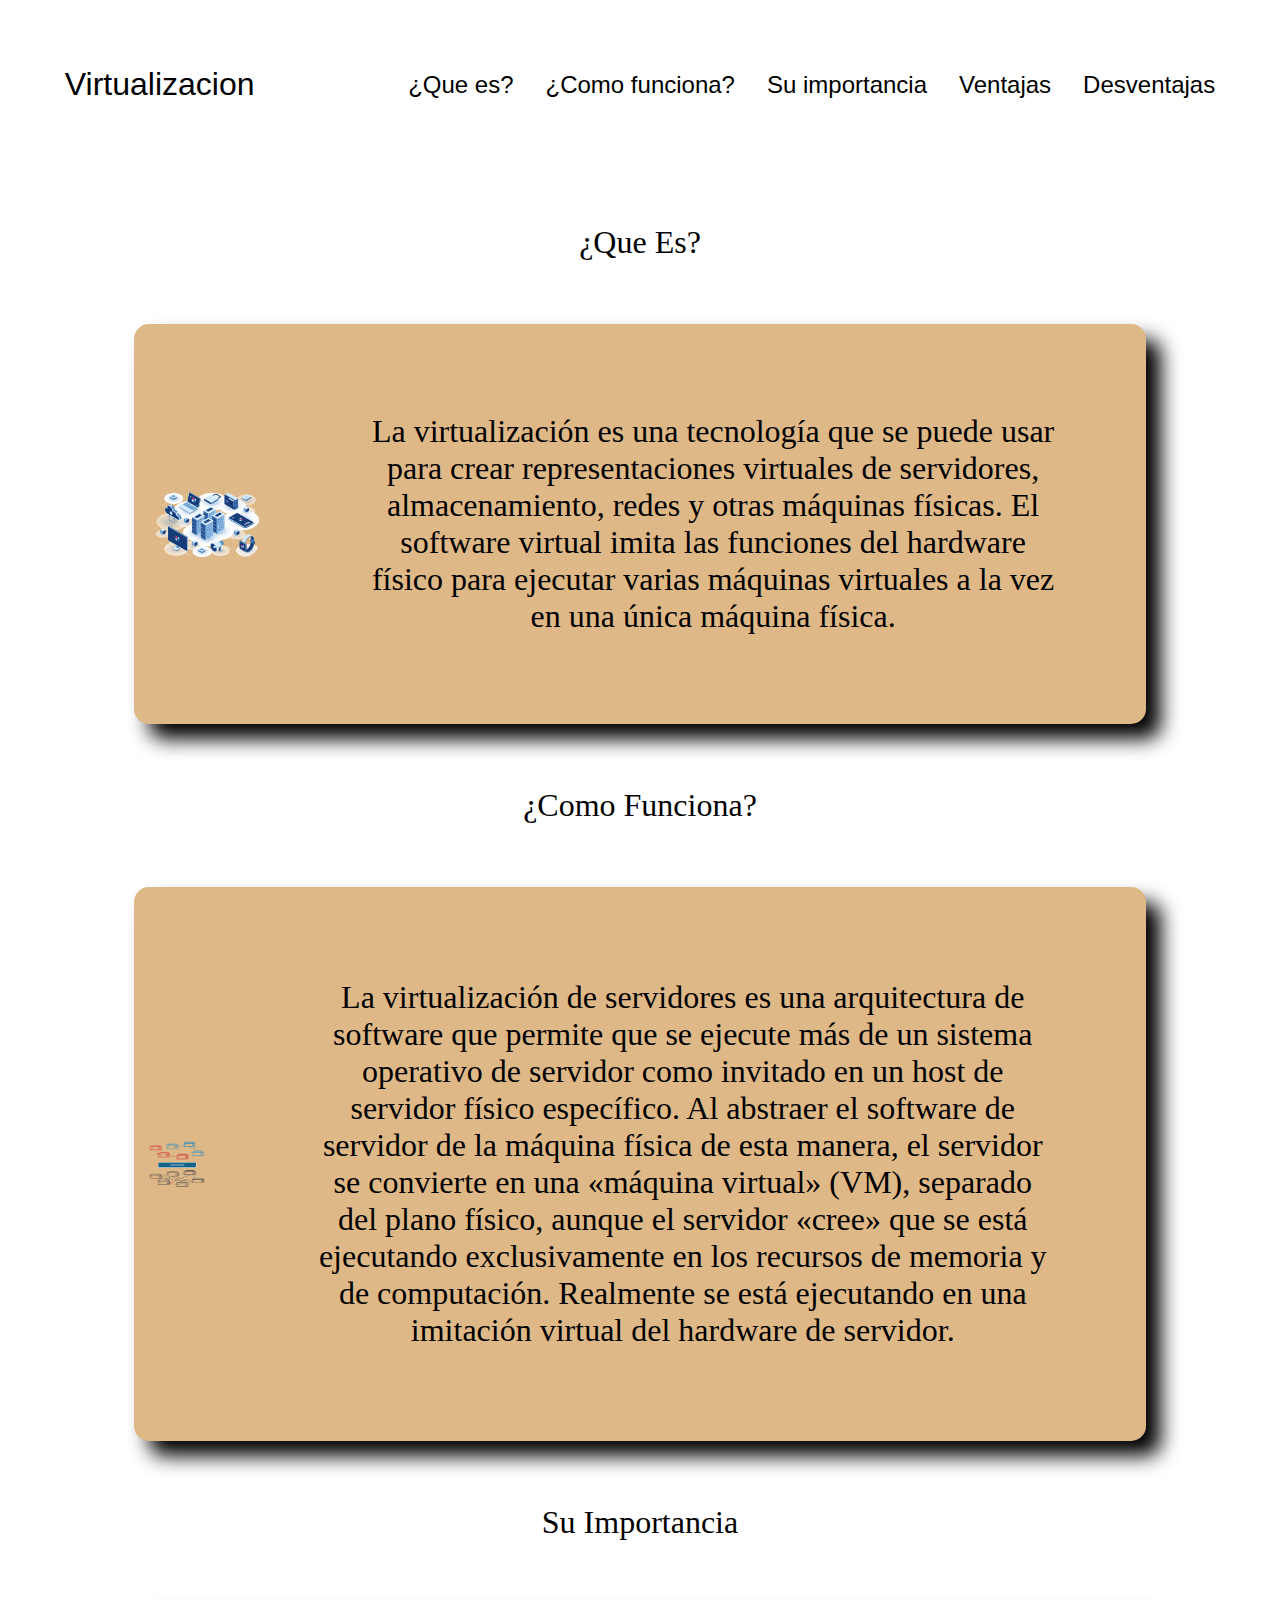
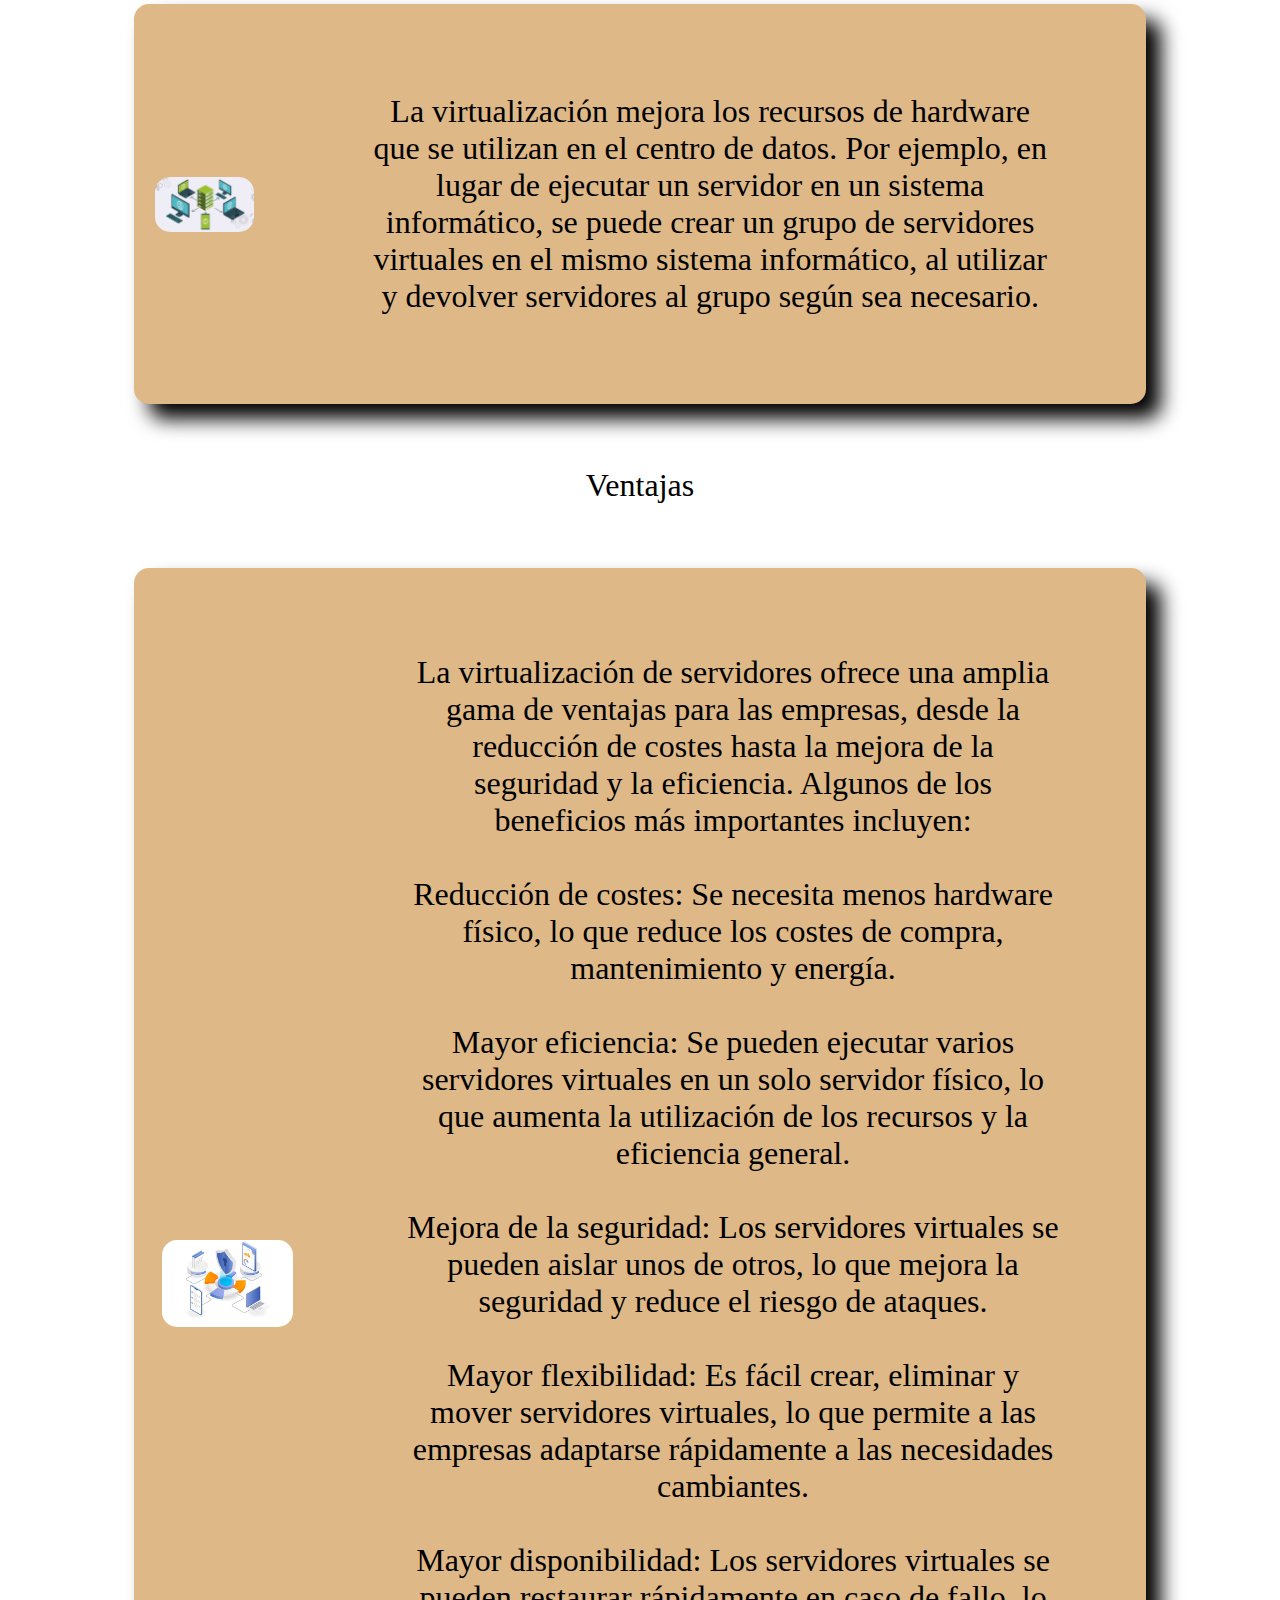
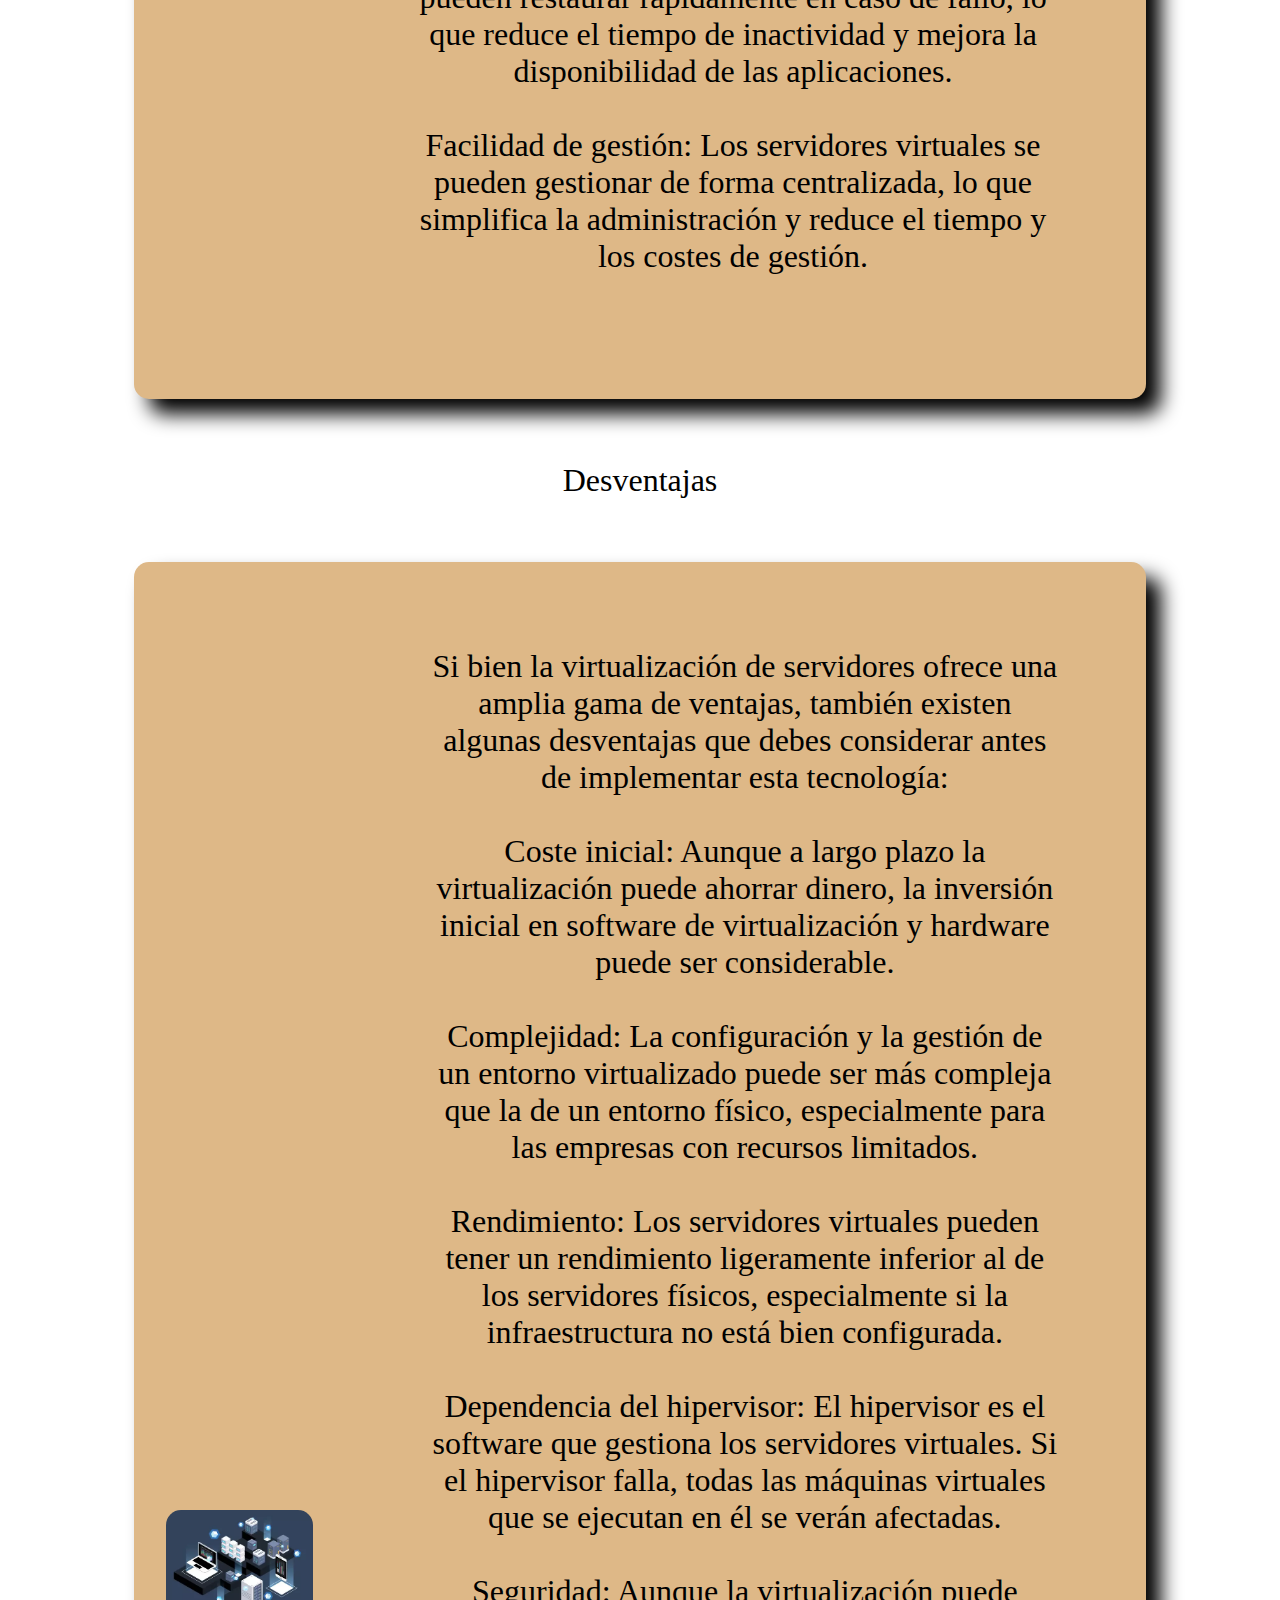
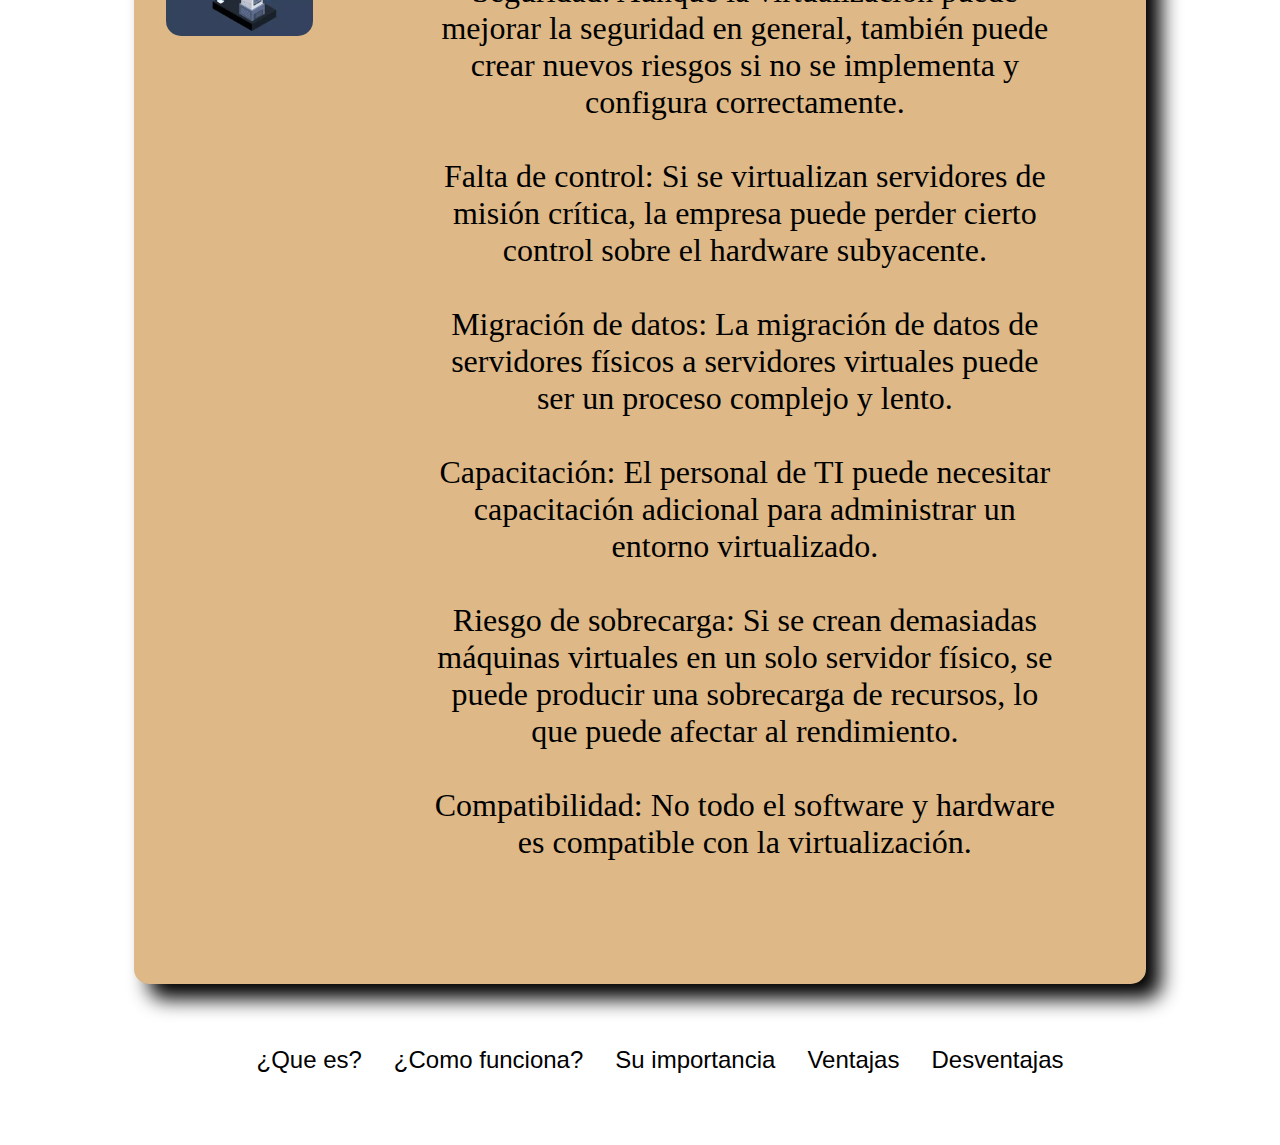
<file: index.html>
<!DOCTYPE html>
<html lang="en">
<head>
    <meta charset="UTF-8">
    <meta name="viewport" content="width=device-width, initial-scale=1.0">
    <link rel="stylesheet" href="style.css">
    <title>Virtualizacion</title>
</head>
<body>

    <nav id="desktop-nav">
        <div class="logo"> Virtualizacion </div>
        <div>
            <ul class="nav-links">
                <li><a href="#¿Que_es?">¿Que es?</a></li>
                <li><a href="#¿Como_funciona?">¿Como funciona?</a></li>
                <li><a href="#Su_importancia">Su importancia</a></li>
                <li><a href="#Ventajas">Ventajas</a></li>
                <li><a href="#Desventajas">Desventajas</a></li>
            </ul>
        </div>
    </nav>
    
    <section id="¿Que_es?">
        <p class="text-container">¿Que Es?</p>
        <div class="contenido-container">
            <div class="imagen-contenedor">
            <img src="./imagenes png/virtualizacion.png" alt="virtualizacion">
            </div>
            <div class="text-container">
            <p class="text-container">
                La virtualización es una tecnología que se puede usar para crear 
                representaciones virtuales de servidores, almacenamiento,
                redes y otras máquinas físicas. El software virtual imita las funciones
                del hardware físico para ejecutar varias máquinas virtuales a la vez en una única máquina física.
            </p>
         </div>
        </div>    
    </section>
    <section id="¿Como_funciona?">
        <p class="text-container">¿Como Funciona?</p>
        <div class="contenido-container">
            <div class="imagen-contenedor">
            <img src="./imagenes png/Como_funciona.jpg" alt="virtualizacion">
            </div>
            <div class="text-container">
            <p class="text-container">
                La virtualización de servidores es una arquitectura de software que permite que se ejecute
                 más de un sistema operativo de servidor como invitado en un host de servidor físico específico.
                Al abstraer el software de servidor de la máquina física de esta manera,
                el servidor se convierte en una «máquina virtual» (VM), separado del plano físico, aunque el servidor «cree» 
                que se está ejecutando exclusivamente en los recursos de memoria y de computación. Realmente se está ejecutando
                en una imitación virtual del hardware de servidor.
            </p>
         </div>
        </div>    
    </section>
    
    <section id="Su_importancia">
        <p class="text-container">Su Importancia</p>
        <div class="contenido-container">
            <div class="imagen-contenedor">
            <img src="./imagenes png/su_importancia.jpg" alt="virtualizacion">
            </div>
            <div class="text-container">
            <p class="text-container">
                La virtualización mejora los recursos de hardware que se utilizan en el centro de datos.
                 Por ejemplo, en lugar de ejecutar un servidor en un sistema informático,
                  se puede crear un grupo de servidores virtuales en el mismo sistema informático,
                   al utilizar y devolver servidores al grupo según sea necesario.
            </p>
         </div>
        </div>    
    </section>
    
    <section id="Ventajas">
        <p class="text-container">Ventajas</p>
        <div class="contenido-container">
            <div class="imagen-contenedor">
            <img src="./imagenes png/virtualizacion-de-escritorio.jpg" alt="virtualizacion">
            </div>
            <div class="text-container">
            <p class="text-container">
                La virtualización de servidores ofrece una amplia gama de ventajas para las empresas, desde la reducción de costes hasta la mejora de la seguridad y la eficiencia. Algunos de los beneficios más importantes incluyen: <br> <br>

Reducción de costes: Se necesita menos hardware físico, lo que reduce los costes de compra, mantenimiento y energía. <br> <br>
Mayor eficiencia: Se pueden ejecutar varios servidores virtuales en un solo servidor físico, lo que aumenta la utilización de los recursos y la eficiencia general. <br> <br>
Mejora de la seguridad: Los servidores virtuales se pueden aislar unos de otros, lo que mejora la seguridad y reduce el riesgo de ataques. <br> <br>
Mayor flexibilidad: Es fácil crear, eliminar y mover servidores virtuales, lo que permite a las empresas adaptarse rápidamente a las necesidades cambiantes. <br> <br>
Mayor disponibilidad: Los servidores virtuales se pueden restaurar rápidamente en caso de fallo, lo que reduce el tiempo de inactividad y mejora la disponibilidad de las aplicaciones. <br> <br>
Facilidad de gestión: Los servidores virtuales se pueden gestionar de forma centralizada, lo que simplifica la administración y reduce el tiempo y los costes de gestión. <br> <br>
            </p>
         </div>
        </div>    
    </section>

    <section id="Desventajas">
        <p class="text-container">Desventajas</p>
        <div class="contenido-container">
            <div class="imagen-contenedor">
            <img src="./imagenes png/sala-servidores-isometrica-concepto-procesamiento-datos-grandes-centro-datos-e-icono-base-datos_122058-321.webp" alt="virtualizacion">
            </div>
            <div class="text-container">
            <p class="text-container">
                Si bien la virtualización de servidores ofrece una amplia gama de ventajas, también existen algunas desventajas que debes considerar antes de implementar esta tecnología: <br> <br>

Coste inicial: Aunque a largo plazo la virtualización puede ahorrar dinero, la inversión inicial en software de virtualización y hardware puede ser considerable. <br> <br>

Complejidad: La configuración y la gestión de un entorno virtualizado puede ser más compleja que la de un entorno físico, especialmente para las empresas con recursos limitados. <br> <br>

Rendimiento: Los servidores virtuales pueden tener un rendimiento ligeramente inferior al de los servidores físicos, especialmente si la infraestructura no está bien configurada. <br> <br>

Dependencia del hipervisor: El hipervisor es el software que gestiona los servidores virtuales. Si el hipervisor falla, todas las máquinas virtuales que se ejecutan en él se verán afectadas. <br> <br>

Seguridad: Aunque la virtualización puede mejorar la seguridad en general, también puede crear nuevos riesgos si no se implementa y configura correctamente. <br> <br>

Falta de control: Si se virtualizan servidores de misión crítica, la empresa puede perder cierto control sobre el hardware subyacente. <br> <br>

Migración de datos: La migración de datos de servidores físicos a servidores virtuales puede ser un proceso complejo y lento. <br> <br>

Capacitación: El personal de TI puede necesitar capacitación adicional para administrar un entorno virtualizado. <br> <br>

Riesgo de sobrecarga: Si se crean demasiadas máquinas virtuales en un solo servidor físico, se puede producir una sobrecarga de recursos, lo que puede afectar al rendimiento. <br> <br>

Compatibilidad: No todo el software y hardware es compatible con la virtualización. <br> <br>


            </p>
         </div>
        </div>    
        <nav id="desktop-nav">
            <div>
                <ul class="nav-links">
                    <li><a href="#¿Que_es?">¿Que es?</a></li>
                    <li><a href="#¿Como_funciona?">¿Como funciona?</a></li>
                    <li><a href="#Su_importancia">Su importancia</a></li>
                    <li><a href="#Ventajas">Ventajas</a></li>
                    <li><a href="#Desventajas">Desventajas</a></li>
                </ul>
            </div>
        </nav>
    </section>
</file>
<file: style.css>
/* desktop nav */

nav,
  .nav-links{
    display: flex;
  }

nav {
  justify-content: space-around;
  align-items: center;
  height: 17vh;
}

.nav-links{
    gap:2rem;
   list-style: none;
   font-size: 1.5rem;
   font-family: "Madimi One", sans-serif;
   font-weight: 400;
   font-style: normal;
  }

a {
    color: black;
    text-decoration: none;
    text-decoration-color:white ;
  }

.logo {
    font-size: 2rem;
    font-family: "Madimi One", sans-serif;
    font-weight: 400;
    font-style: normal;
  }


.contenido-container {
    display: flex;
    height: 80%;
    width: 80%;
    margin: auto;
    background-color: burlywood;
    border-radius: 15px;
   text-align: center;
   box-shadow: 15px 15px 20px rgb(0, 0, 0);
  }

.text-container{
    font-size: 2rem;
    display: flex;
    justify-content: center;
    align-items: center;
    text-align: center;
    margin: 5%;
} 

img{
  display: flex;
  height: 70%;
  width: 70%;
  margin: auto;
  border-radius: 15px;
}
.imagen-contenedor{
  display: flex;
  height: 70%;
  width: 70%;
  margin: auto;
  border-radius: 15px;
}
</file>
